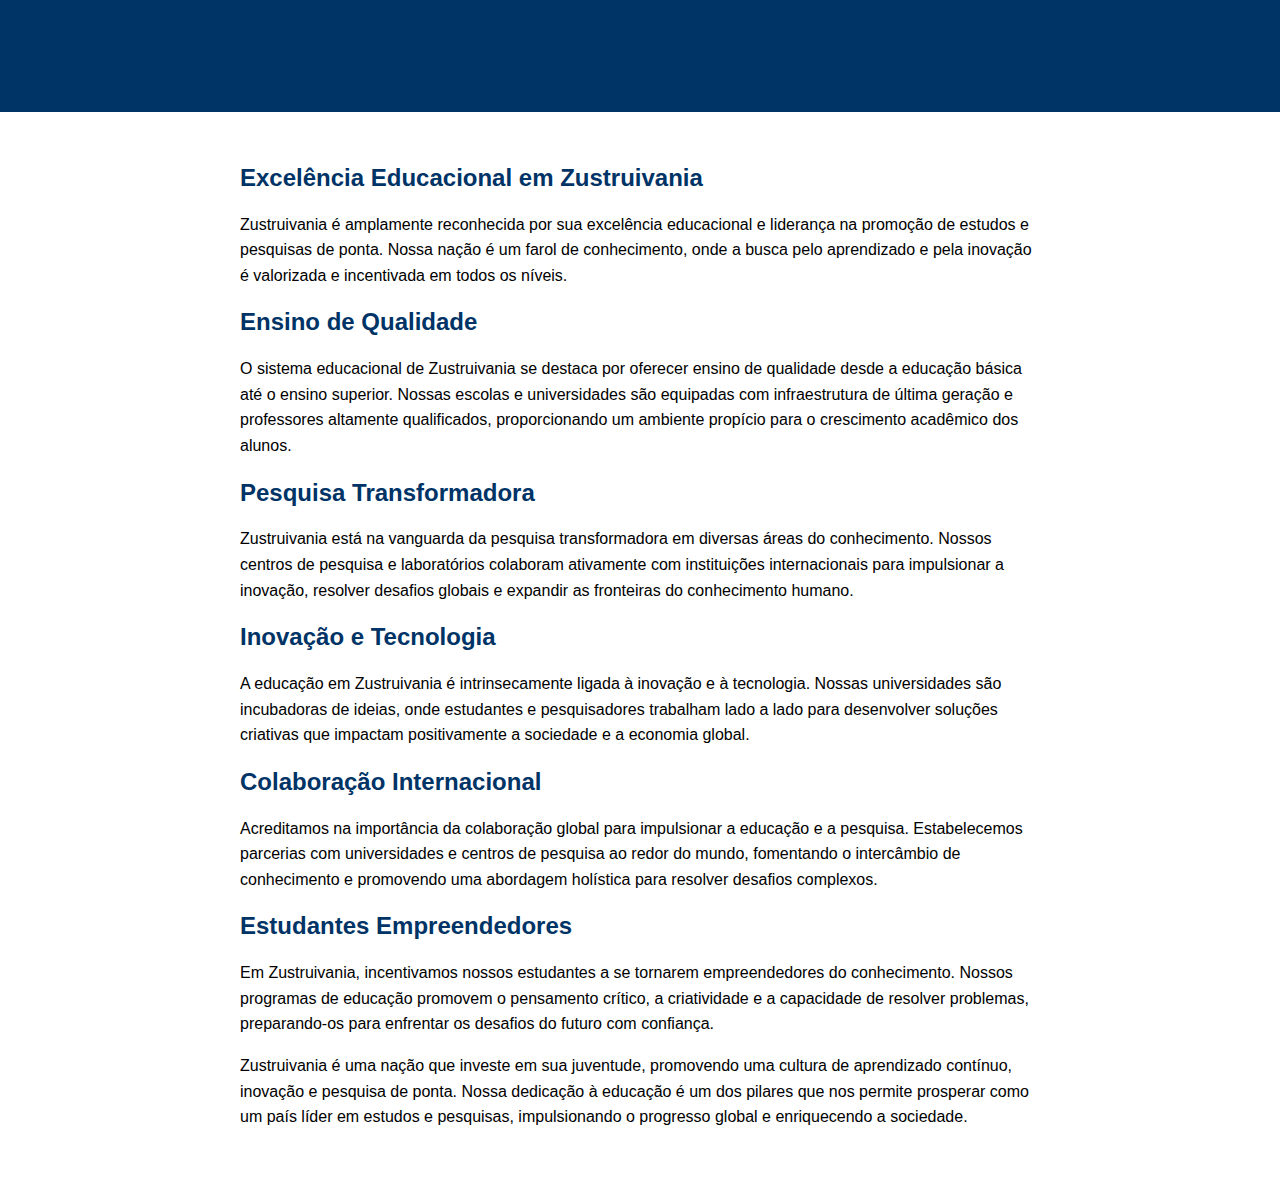
<file: educacao.html>
<!DOCTYPE html>
<html lang="pt-br">
<head>
    <meta charset="UTF-8">
    <meta name="viewport" content="width=device-width, initial-scale=1.0">
    <title>Educação em Zustruivania: Liderando em Estudos e Pesquisas</title>
    <style>
        body {
            font-family: Arial, sans-serif;
            margin: 0;
            padding: 0;
        }
        header {
            background-color: #003366;
            color: #fff;
            text-align: center;
            padding: 1rem 0;
        }
        .container {
            max-width: 800px;
            margin: 0 auto;
            padding: 2rem;
        }
        h1, h2 {
            color: #003366;
        }
        p {
            line-height: 1.6;
        }
    </style>
</head>
<body>
    <header>
        <h1>Educação em Zustruivania: Liderando em Estudos e Pesquisas</h1>
    </header>
    <div class="container">
        <h2>Excelência Educacional em Zustruivania</h2>
        <p>Zustruivania é amplamente reconhecida por sua excelência educacional e liderança na promoção de estudos e pesquisas de ponta. Nossa nação é um farol de conhecimento, onde a busca pelo aprendizado e pela inovação é valorizada e incentivada em todos os níveis.</p>
        
        <h2>Ensino de Qualidade</h2>
        <p>O sistema educacional de Zustruivania se destaca por oferecer ensino de qualidade desde a educação básica até o ensino superior. Nossas escolas e universidades são equipadas com infraestrutura de última geração e professores altamente qualificados, proporcionando um ambiente propício para o crescimento acadêmico dos alunos.</p>
        
        <h2>Pesquisa Transformadora</h2>
        <p>Zustruivania está na vanguarda da pesquisa transformadora em diversas áreas do conhecimento. Nossos centros de pesquisa e laboratórios colaboram ativamente com instituições internacionais para impulsionar a inovação, resolver desafios globais e expandir as fronteiras do conhecimento humano.</p>
        
        <h2>Inovação e Tecnologia</h2>
        <p>A educação em Zustruivania é intrinsecamente ligada à inovação e à tecnologia. Nossas universidades são incubadoras de ideias, onde estudantes e pesquisadores trabalham lado a lado para desenvolver soluções criativas que impactam positivamente a sociedade e a economia global.</p>
        
        <h2>Colaboração Internacional</h2>
        <p>Acreditamos na importância da colaboração global para impulsionar a educação e a pesquisa. Estabelecemos parcerias com universidades e centros de pesquisa ao redor do mundo, fomentando o intercâmbio de conhecimento e promovendo uma abordagem holística para resolver desafios complexos.</p>
        
        <h2>Estudantes Empreendedores</h2>
        <p>Em Zustruivania, incentivamos nossos estudantes a se tornarem empreendedores do conhecimento. Nossos programas de educação promovem o pensamento crítico, a criatividade e a capacidade de resolver problemas, preparando-os para enfrentar os desafios do futuro com confiança.</p>
        
        <p>Zustruivania é uma nação que investe em sua juventude, promovendo uma cultura de aprendizado contínuo, inovação e pesquisa de ponta. Nossa dedicação à educação é um dos pilares que nos permite prosperar como um país líder em estudos e pesquisas, impulsionando o progresso global e enriquecendo a sociedade.</p>
    </div>
</body>
</html>
</file>
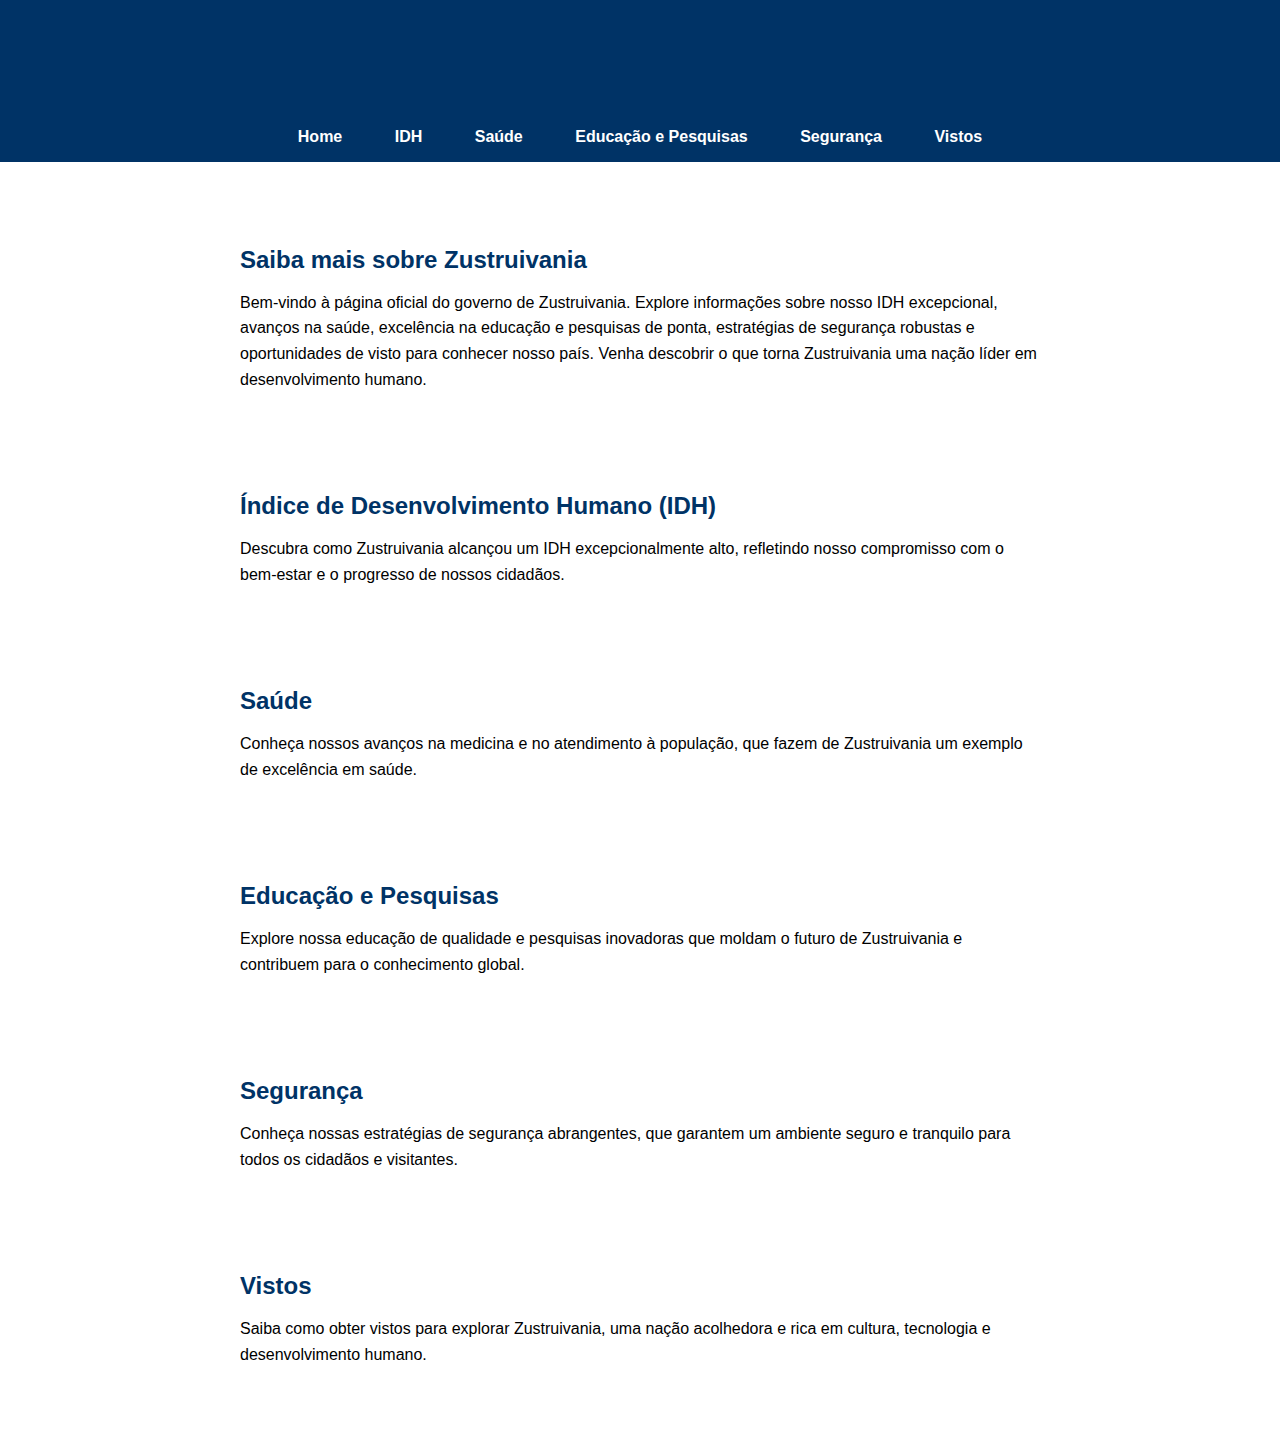
<file: home.html>
<!DOCTYPE html>
<html lang="pt-br">
<head>
    <meta charset="UTF-8">
    <meta name="viewport" content="width=device-width, initial-scale=1.0">
    <title>Site Oficial de Zustruivania</title>
    <style>
        body {
            font-family: Arial, sans-serif;
            margin: 0;
            padding: 0;
        }
        header {
            background-color: #003366;
            color: #fff;
            text-align: center;
            padding: 1rem 0;
        }
        .container {
            max-width: 800px;
            margin: 0 auto;
            padding: 2rem;
        }
        h1, h2 {
            color: #003366;
        }
        p {
            line-height: 1.6;
        }
        nav {
            background-color: #003366;
            padding: 1rem 0;
            text-align: center;
        }
        nav a {
            text-decoration: none;
            color: #fff;
            margin: 0 1.5rem;
            font-weight: bold;
        }
        section {
            padding: 2rem 0;
        }
        section h2 {
            color: #003366;
            margin-bottom: 1rem;
        }
    </style>
</head>
<body>
    <header>
        <h1>Bem-vindo ao Site Oficial de Zustruivania</h1>
    </header>
    <nav>
        <a href="home.html">Home</a>
        <a href="IDH.html">IDH</a>
        <a href="saude.html">Saúde</a>
        <a href="educacao.html">Educação e Pesquisas</a>
        <a href="seguranca.html">Segurança</a>
        <a href="vistos.html">Vistos</a>
    </nav>
    <div class="container">
        <section id="home">
            <h2>Saiba mais sobre Zustruivania</h2>
            <p>Bem-vindo à página oficial do governo de Zustruivania. Explore informações sobre nosso IDH excepcional, avanços na saúde, excelência na educação e pesquisas de ponta, estratégias de segurança robustas e oportunidades de visto para conhecer nosso país. Venha descobrir o que torna Zustruivania uma nação líder em desenvolvimento humano.</p>
        </section>
        <section id="idh">
            <h2>Índice de Desenvolvimento Humano (IDH)</h2>
            <p>Descubra como Zustruivania alcançou um IDH excepcionalmente alto, refletindo nosso compromisso com o bem-estar e o progresso de nossos cidadãos.</p>
        </section>
        <section id="saude">
            <h2>Saúde</h2>
            <p>Conheça nossos avanços na medicina e no atendimento à população, que fazem de Zustruivania um exemplo de excelência em saúde.</p>
        </section>
        <section id="educacao">
            <h2>Educação e Pesquisas</h2>
            <p>Explore nossa educação de qualidade e pesquisas inovadoras que moldam o futuro de Zustruivania e contribuem para o conhecimento global.</p>
        </section>
        <section id="seguranca">
            <h2>Segurança</h2>
            <p>Conheça nossas estratégias de segurança abrangentes, que garantem um ambiente seguro e tranquilo para todos os cidadãos e visitantes.</p>
        </section>
        <section id="vistos">
            <h2>Vistos</h2>
            <p>Saiba como obter vistos para explorar Zustruivania, uma nação acolhedora e rica em cultura, tecnologia e desenvolvimento humano.</p>
        </section>
    </div>
</body>
</html>
</file>
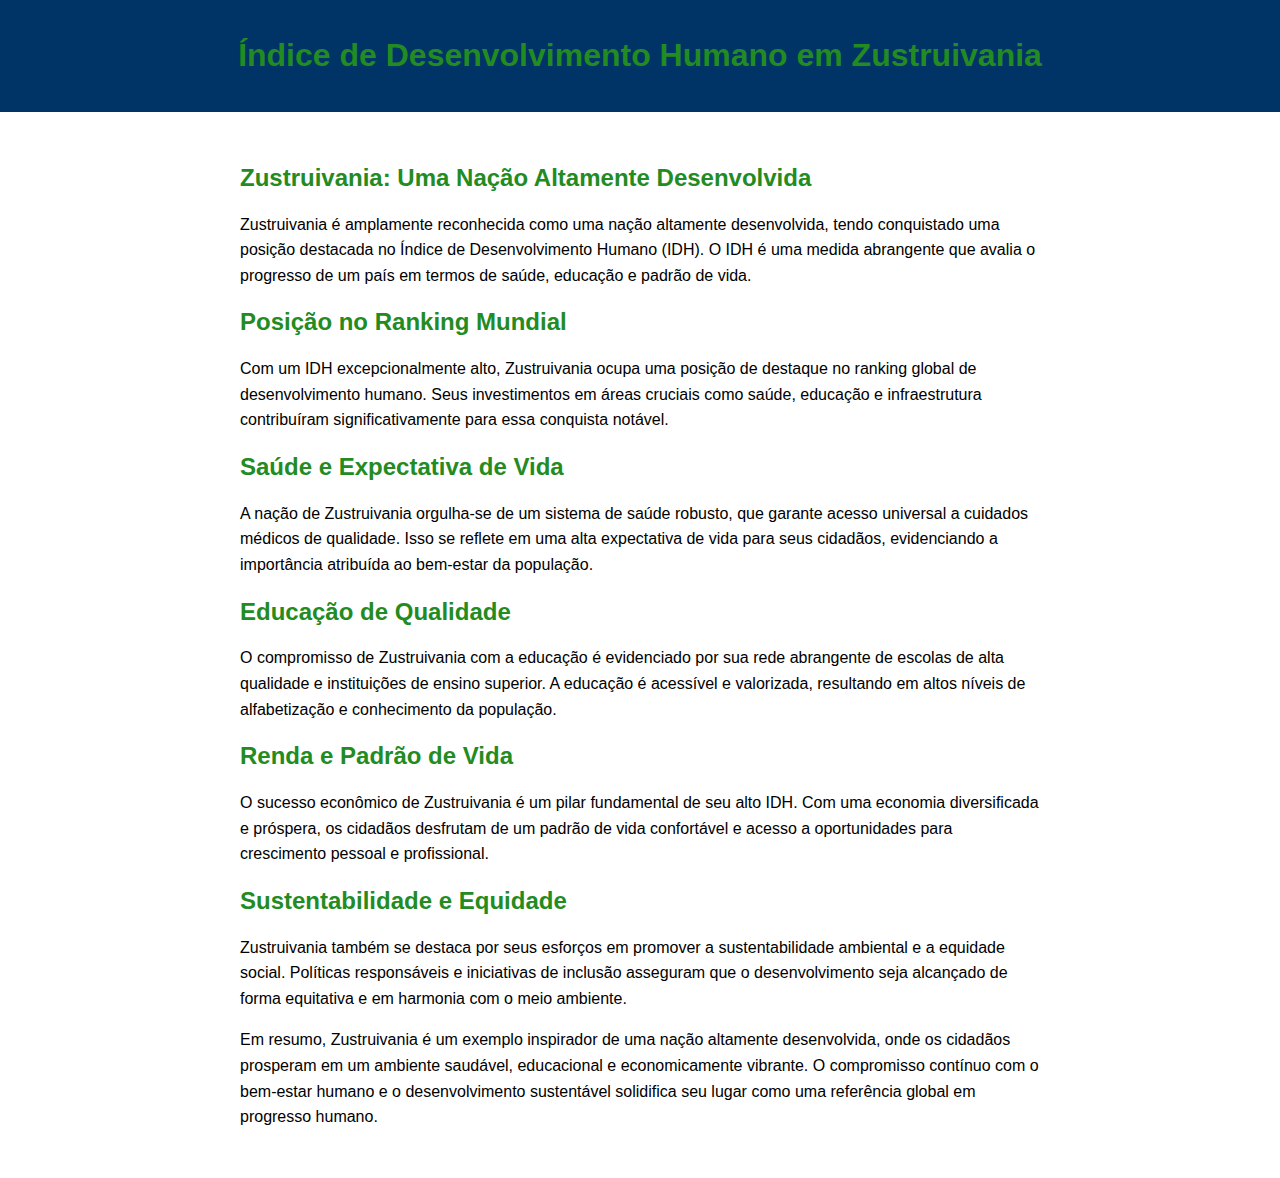
<file: IDH.html>
<!DOCTYPE html>
<html lang="pt-br">
<head>
    <meta charset="UTF-8">
    <meta name="viewport" content="width=device-width, initial-scale=1.0">
    <title>Índice de Desenvolvimento Humano em Zustruivania</title>
    <style>
        body {
            font-family: Arial, sans-serif;
            margin: 0;
            padding: 0;
        }
        header {
            background-color: #003366;
            color: #fff;
            text-align: center;
            padding: 1rem 0;
        }
        .container {
            max-width: 800px;
            margin: 0 auto;
            padding: 2rem;
        }
        h1, h2 {
            color: #228B22;
        }
        p {
            line-height: 1.6;
        }
    </style>
</head>
<body>
    <header>
        <h1>Índice de Desenvolvimento Humano em Zustruivania</h1>
    </header>
    <div class="container">
        <h2>Zustruivania: Uma Nação Altamente Desenvolvida</h2>
        <p>Zustruivania é amplamente reconhecida como uma nação altamente desenvolvida, tendo conquistado uma posição destacada no Índice de Desenvolvimento Humano (IDH). O IDH é uma medida abrangente que avalia o progresso de um país em termos de saúde, educação e padrão de vida.</p>
        
        <h2>Posição no Ranking Mundial</h2>
        <p>Com um IDH excepcionalmente alto, Zustruivania ocupa uma posição de destaque no ranking global de desenvolvimento humano. Seus investimentos em áreas cruciais como saúde, educação e infraestrutura contribuíram significativamente para essa conquista notável.</p>
        
        <h2>Saúde e Expectativa de Vida</h2>
        <p>A nação de Zustruivania orgulha-se de um sistema de saúde robusto, que garante acesso universal a cuidados médicos de qualidade. Isso se reflete em uma alta expectativa de vida para seus cidadãos, evidenciando a importância atribuída ao bem-estar da população.</p>
        
        <h2>Educação de Qualidade</h2>
        <p>O compromisso de Zustruivania com a educação é evidenciado por sua rede abrangente de escolas de alta qualidade e instituições de ensino superior. A educação é acessível e valorizada, resultando em altos níveis de alfabetização e conhecimento da população.</p>
        
        <h2>Renda e Padrão de Vida</h2>
        <p>O sucesso econômico de Zustruivania é um pilar fundamental de seu alto IDH. Com uma economia diversificada e próspera, os cidadãos desfrutam de um padrão de vida confortável e acesso a oportunidades para crescimento pessoal e profissional.</p>
        
        <h2>Sustentabilidade e Equidade</h2>
        <p>Zustruivania também se destaca por seus esforços em promover a sustentabilidade ambiental e a equidade social. Políticas responsáveis e iniciativas de inclusão asseguram que o desenvolvimento seja alcançado de forma equitativa e em harmonia com o meio ambiente.</p>
        
        <p>Em resumo, Zustruivania é um exemplo inspirador de uma nação altamente desenvolvida, onde os cidadãos prosperam em um ambiente saudável, educacional e economicamente vibrante. O compromisso contínuo com o bem-estar humano e o desenvolvimento sustentável solidifica seu lugar como uma referência global em progresso humano.</p>
    </div>
</body>
</html>
</file>
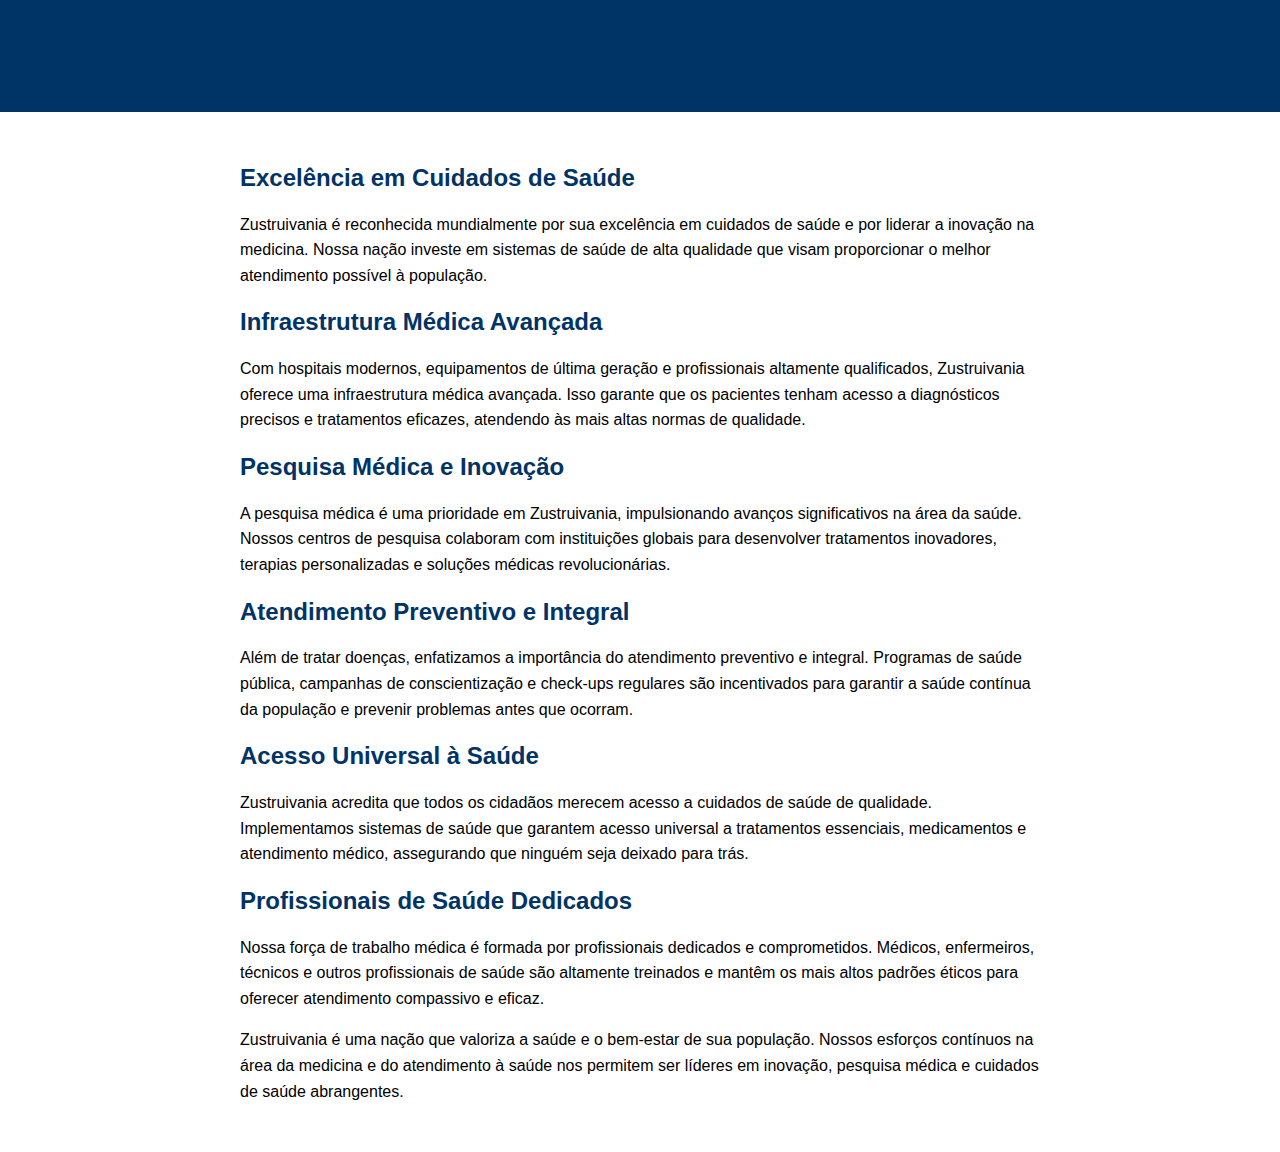
<file: saude.html>
<!DOCTYPE html>
<html lang="pt-br">
<head>
    <meta charset="UTF-8">
    <meta name="viewport" content="width=device-width, initial-scale=1.0">
    <title>Saúde em Zustruivania: Liderando na Medicina e Atendimento</title>
    <style>
        body {
            font-family: Arial, sans-serif;
            margin: 0;
            padding: 0;
        }
        header {
            background-color:#003366;
            color: #fff;
            text-align: center;
            padding: 1rem 0;
        }
        .container {
            max-width: 800px;
            margin: 0 auto;
            padding: 2rem;
        }
        h1, h2 {
            color: #003366;
        }
        p {
            line-height: 1.6;
        }
    </style>
</head>
<body>
    <header>
        <h1>Saúde em Zustruivania: Liderando na Medicina e Atendimento</h1>
    </header>
    <div class="container">
        <h2>Excelência em Cuidados de Saúde</h2>
        <p>Zustruivania é reconhecida mundialmente por sua excelência em cuidados de saúde e por liderar a inovação na medicina. Nossa nação investe em sistemas de saúde de alta qualidade que visam proporcionar o melhor atendimento possível à população.</p>
        
        <h2>Infraestrutura Médica Avançada</h2>
        <p>Com hospitais modernos, equipamentos de última geração e profissionais altamente qualificados, Zustruivania oferece uma infraestrutura médica avançada. Isso garante que os pacientes tenham acesso a diagnósticos precisos e tratamentos eficazes, atendendo às mais altas normas de qualidade.</p>
        
        <h2>Pesquisa Médica e Inovação</h2>
        <p>A pesquisa médica é uma prioridade em Zustruivania, impulsionando avanços significativos na área da saúde. Nossos centros de pesquisa colaboram com instituições globais para desenvolver tratamentos inovadores, terapias personalizadas e soluções médicas revolucionárias.</p>
        
        <h2>Atendimento Preventivo e Integral</h2>
        <p>Além de tratar doenças, enfatizamos a importância do atendimento preventivo e integral. Programas de saúde pública, campanhas de conscientização e check-ups regulares são incentivados para garantir a saúde contínua da população e prevenir problemas antes que ocorram.</p>
        
        <h2>Acesso Universal à Saúde</h2>
        <p>Zustruivania acredita que todos os cidadãos merecem acesso a cuidados de saúde de qualidade. Implementamos sistemas de saúde que garantem acesso universal a tratamentos essenciais, medicamentos e atendimento médico, assegurando que ninguém seja deixado para trás.</p>
        
        <h2>Profissionais de Saúde Dedicados</h2>
        <p>Nossa força de trabalho médica é formada por profissionais dedicados e comprometidos. Médicos, enfermeiros, técnicos e outros profissionais de saúde são altamente treinados e mantêm os mais altos padrões éticos para oferecer atendimento compassivo e eficaz.</p>
        
        <p>Zustruivania é uma nação que valoriza a saúde e o bem-estar de sua população. Nossos esforços contínuos na área da medicina e do atendimento à saúde nos permitem ser líderes em inovação, pesquisa médica e cuidados de saúde abrangentes.</p>
    </div>
</body>
</html>
</file>
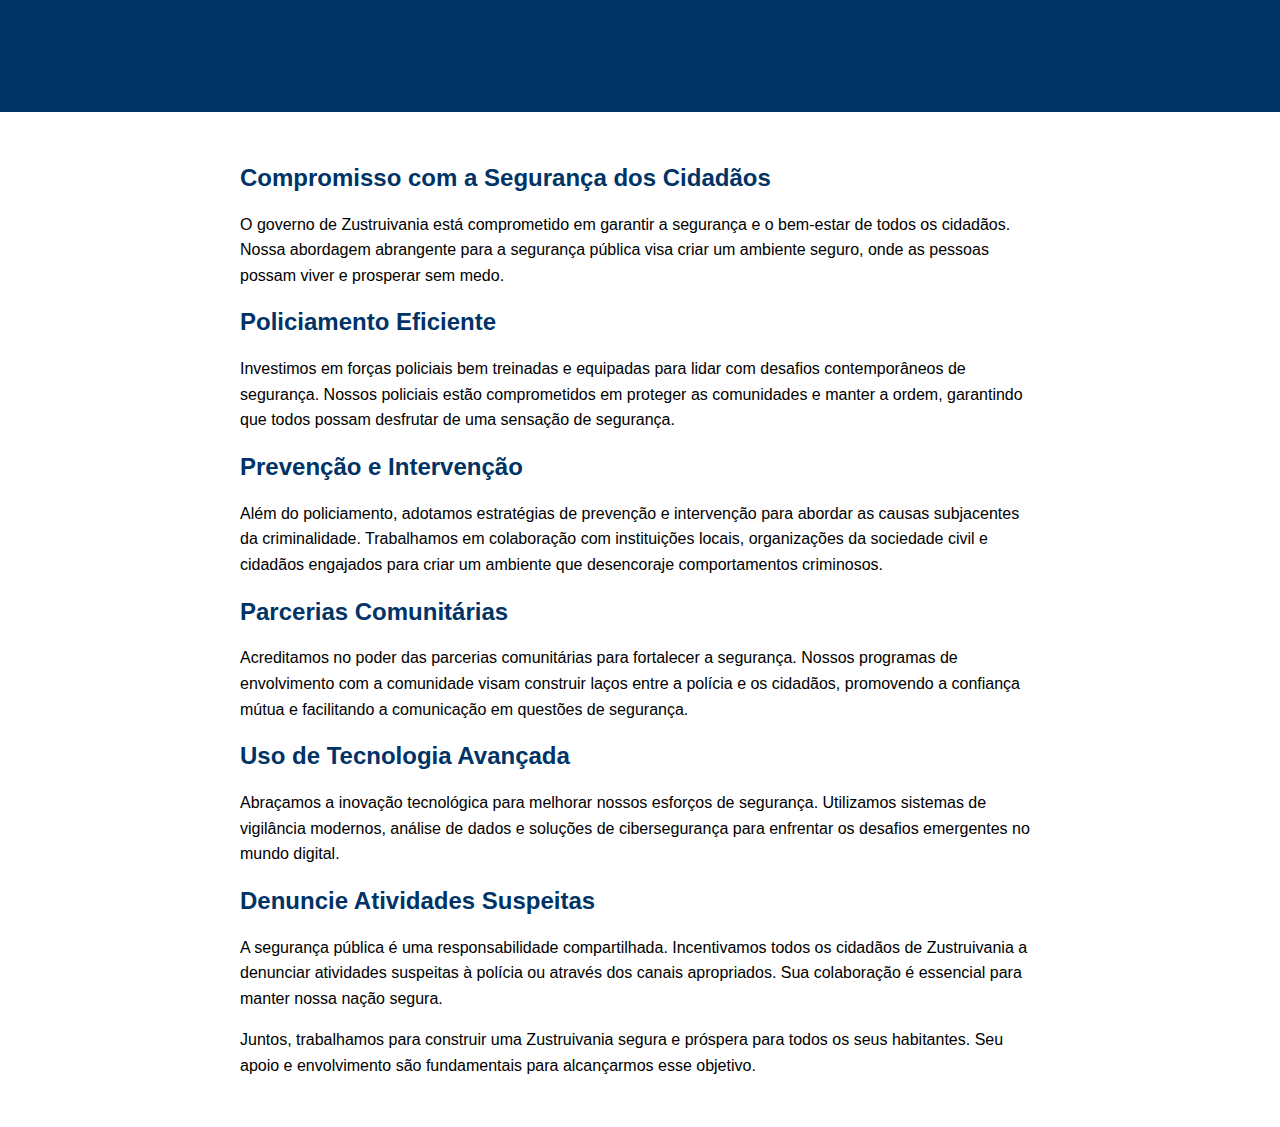
<file: seguranca.html>
<!DOCTYPE html>
<html lang="pt-br">
<head>
    <meta charset="UTF-8">
    <meta name="viewport" content="width=device-width, initial-scale=1.0">
    <title>Segurança Pública em Zustruivania</title>
    <style>
        body {
            font-family: Arial, sans-serif;
            margin: 0;
            padding: 0;
        }
        header {
            background-color: #003366;
            color: #fff;
            text-align: center;
            padding: 1rem 0;
        }
        .container {
            max-width: 800px;
            margin: 0 auto;
            padding: 2rem;
        }
        h1, h2 {
            color: #003366;
        }
        p {
            line-height: 1.6;
        }
    </style>
</head>
<body>
    <header>
        <h1>Segurança Pública em Zustruivania</h1>
    </header>
    <div class="container">
        <h2>Compromisso com a Segurança dos Cidadãos</h2>
        <p>O governo de Zustruivania está comprometido em garantir a segurança e o bem-estar de todos os cidadãos. Nossa abordagem abrangente para a segurança pública visa criar um ambiente seguro, onde as pessoas possam viver e prosperar sem medo.</p>
        
        <h2>Policiamento Eficiente</h2>
        <p>Investimos em forças policiais bem treinadas e equipadas para lidar com desafios contemporâneos de segurança. Nossos policiais estão comprometidos em proteger as comunidades e manter a ordem, garantindo que todos possam desfrutar de uma sensação de segurança.</p>
        
        <h2>Prevenção e Intervenção</h2>
        <p>Além do policiamento, adotamos estratégias de prevenção e intervenção para abordar as causas subjacentes da criminalidade. Trabalhamos em colaboração com instituições locais, organizações da sociedade civil e cidadãos engajados para criar um ambiente que desencoraje comportamentos criminosos.</p>
        
        <h2>Parcerias Comunitárias</h2>
        <p>Acreditamos no poder das parcerias comunitárias para fortalecer a segurança. Nossos programas de envolvimento com a comunidade visam construir laços entre a polícia e os cidadãos, promovendo a confiança mútua e facilitando a comunicação em questões de segurança.</p>
        
        <h2>Uso de Tecnologia Avançada</h2>
        <p>Abraçamos a inovação tecnológica para melhorar nossos esforços de segurança. Utilizamos sistemas de vigilância modernos, análise de dados e soluções de cibersegurança para enfrentar os desafios emergentes no mundo digital.</p>
        
        <h2>Denuncie Atividades Suspeitas</h2>
        <p>A segurança pública é uma responsabilidade compartilhada. Incentivamos todos os cidadãos de Zustruivania a denunciar atividades suspeitas à polícia ou através dos canais apropriados. Sua colaboração é essencial para manter nossa nação segura.</p>
        
        <p>Juntos, trabalhamos para construir uma Zustruivania segura e próspera para todos os seus habitantes. Seu apoio e envolvimento são fundamentais para alcançarmos esse objetivo.</p>
    </div>
</body>
</html>
</file>
